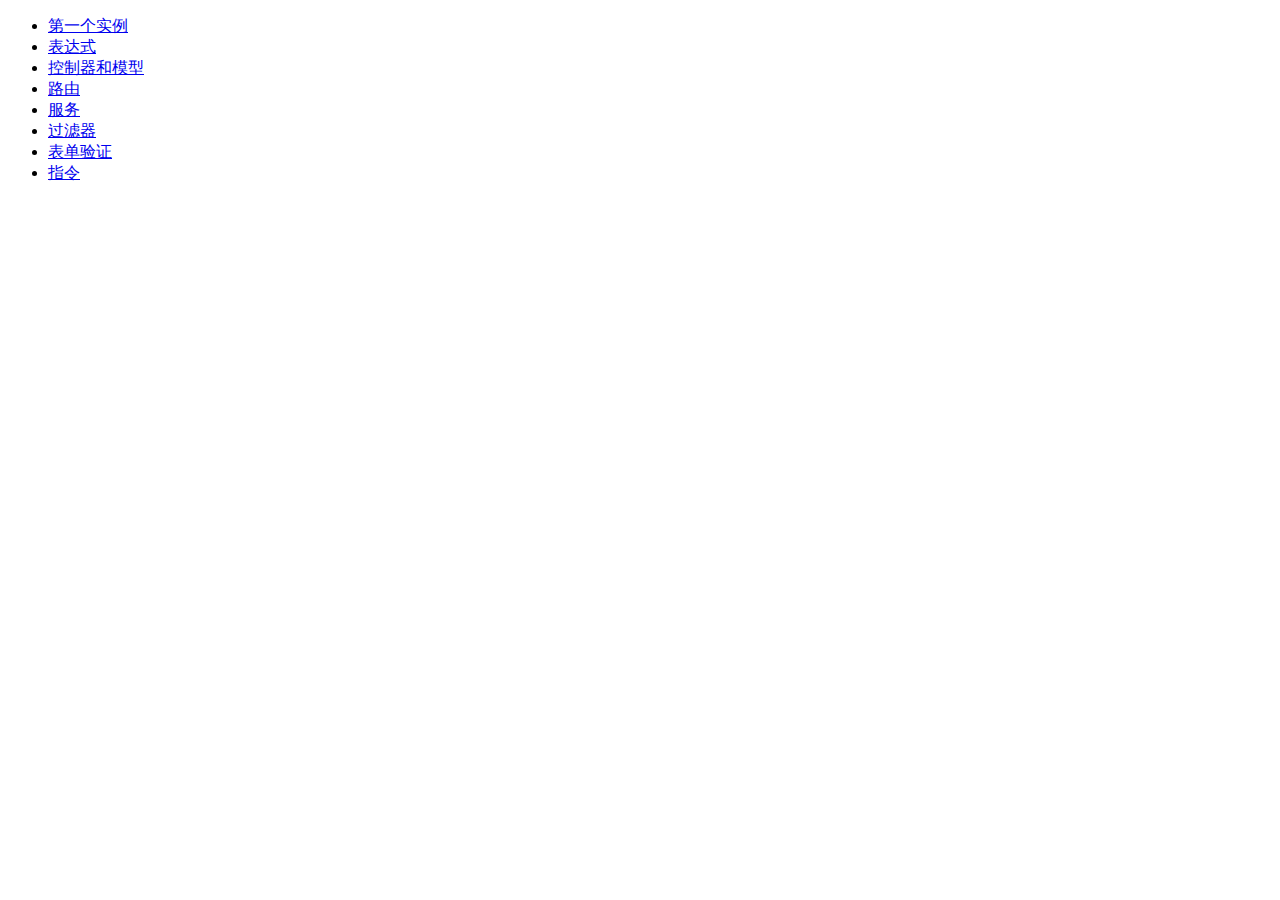
<file: index.html>
<!DOCTYPE html>
<html xmlns=http://www.w3.org/1999/xhtml>
<head>
<meta http-equiv="Content-Type" content="text/html; charset=UTF-8"/>
	<title>demo</title>
</head>
<body>
<ul>
	<li><a href="./test.html">第一个实例</a></li>
	<li><a href="./expression.html">表达式</a></li>
	<li><a href="./mc.html">控制器和模型</a></li>
	<li><a href="./route.html">路由</a></li>
	<li><a href="./service.html">服务</a></li>
	<li><a href="./filter.html">过滤器</a></li>
	<li><a href="./validate.html">表单验证</a></li>
	<li><a href="./directive.html">指令</a></li>
</ul>
</body>
</html>
</file>
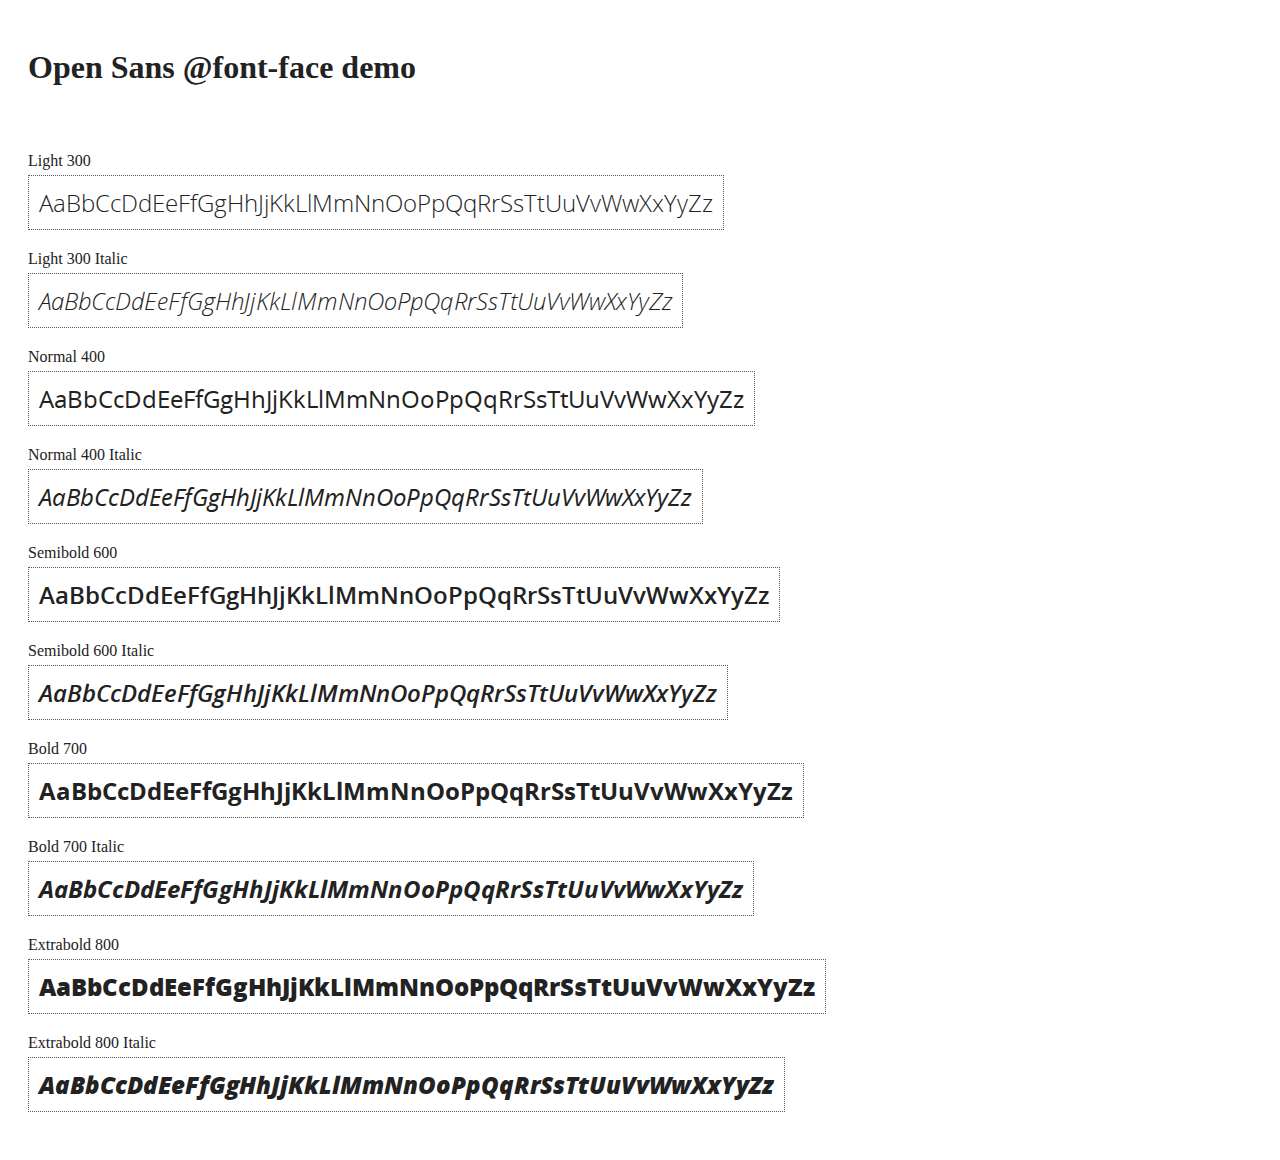
<file: angular-1.5.7/docs/components/open-sans-fontface-1.0.4/index.html>
<!DOCTYPE html>
<html>
	<head>
		<title>Open Sans @font-face demo</title>
		<meta charset="UTF-8" />
		<link rel="stylesheet" href="open-sans.css" type="text/css" />
		<style>
		body {
			padding: 20px;
			color: #222;
			background: #fff;
		}

		span { display: block; }

		.font-demo {
			display: inline-block;
			margin: 5px 0 20px;
			padding: 10px;
			border: 1px dotted #555;
			font-family: 'Open Sans';
			font-size: 24px;
		}
		</style>
	</head>
	<body>
		<h1>Open Sans @font-face demo</h1>
		<div style="margin-bottom:20px">
			<iframe src="http://ghbtns.com/github-btn.html?user=FontFaceKit&amp;repo=open-sans&amp;type=watch&amp;count=true"
					style="width:110px;height:20px;border:0"></iframe>
			<iframe src="http://ghbtns.com/github-btn.html?user=FontFaceKit&amp;repo=open-sans&amp;type=fork&amp;count=true"
					style="width:95px;height:20px;border:0"></iframe>
		</div>

		<span>Light 300</span>
		<div class="font-demo" style="font-weight:300">
			AaBbCcDdEeFfGgHhJjKkLlMmNnOoPpQqRrSsTtUuVvWwXxYyZz
		</div>

		<span>Light 300 Italic</span>
		<div class="font-demo" style="font-weight:300;font-style:italic">
			AaBbCcDdEeFfGgHhJjKkLlMmNnOoPpQqRrSsTtUuVvWwXxYyZz
		</div>

		<span>Normal 400</span>
		<div class="font-demo">
			AaBbCcDdEeFfGgHhJjKkLlMmNnOoPpQqRrSsTtUuVvWwXxYyZz
		</div>

		<span>Normal 400 Italic</span>
		<div class="font-demo" style="font-style:italic">
			AaBbCcDdEeFfGgHhJjKkLlMmNnOoPpQqRrSsTtUuVvWwXxYyZz
		</div>

		<span>Semibold 600</span>
		<div class="font-demo" style="font-weight:600">
			AaBbCcDdEeFfGgHhJjKkLlMmNnOoPpQqRrSsTtUuVvWwXxYyZz
		</div>

		<span>Semibold 600 Italic</span>
		<div class="font-demo" style="font-weight:600;font-style:italic">
			AaBbCcDdEeFfGgHhJjKkLlMmNnOoPpQqRrSsTtUuVvWwXxYyZz
		</div>

		<span>Bold 700</span>
		<div class="font-demo" style="font-weight:700">
			AaBbCcDdEeFfGgHhJjKkLlMmNnOoPpQqRrSsTtUuVvWwXxYyZz
		</div>

		<span>Bold 700 Italic</span>
		<div class="font-demo" style="font-weight:700;font-style:italic">
			AaBbCcDdEeFfGgHhJjKkLlMmNnOoPpQqRrSsTtUuVvWwXxYyZz
		</div>

		<span>Extrabold 800</span>
		<div class="font-demo" style="font-weight:800">
			AaBbCcDdEeFfGgHhJjKkLlMmNnOoPpQqRrSsTtUuVvWwXxYyZz
		</div>

		<span>Extrabold 800 Italic</span>
		<div class="font-demo" style="font-weight:800;font-style:italic">
			AaBbCcDdEeFfGgHhJjKkLlMmNnOoPpQqRrSsTtUuVvWwXxYyZz
		</div>
	</body>
</html>
</file>
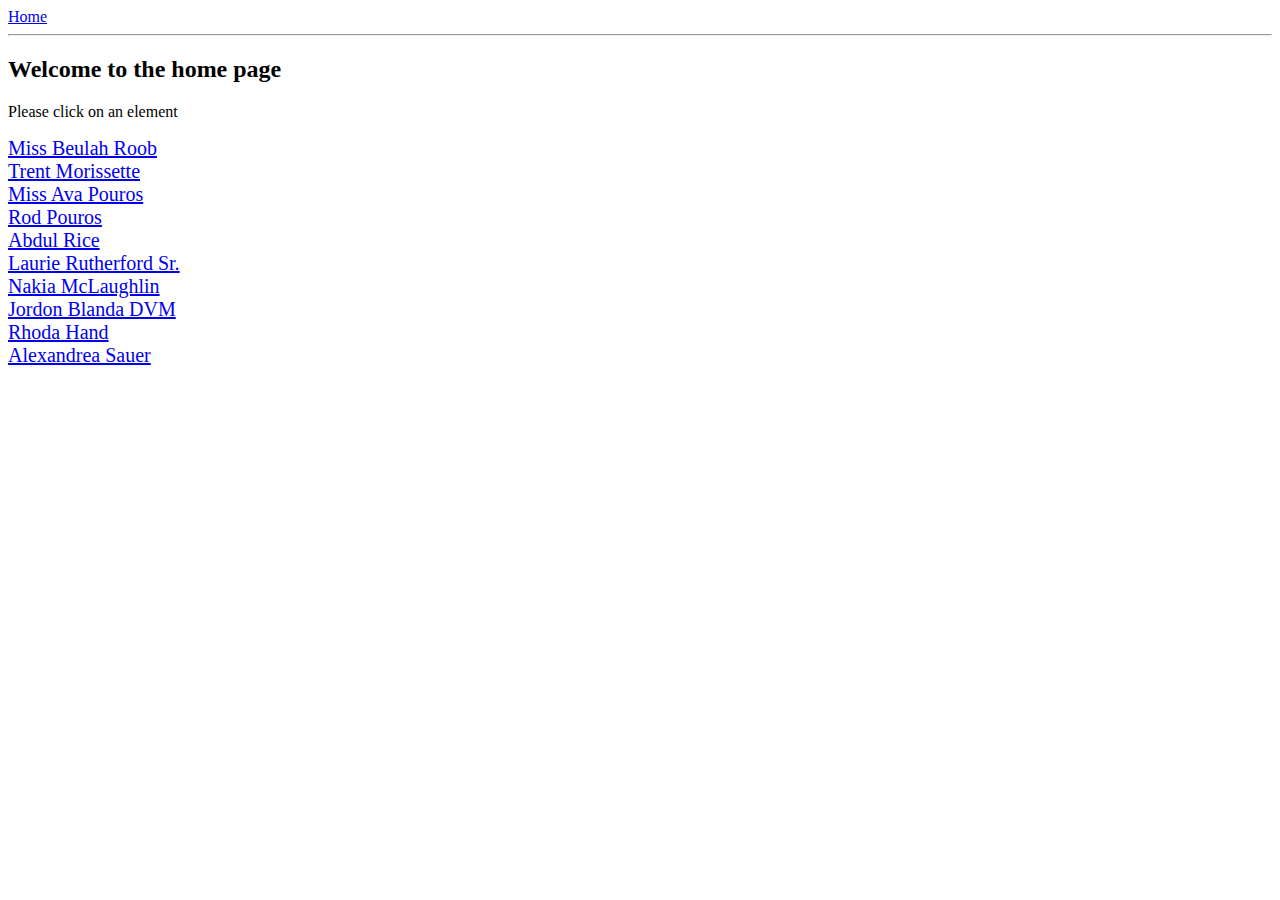
<file: angular-1.5.7/docs/examples/example-anchoringExample/index.html>
<!doctype html>
<html lang="en">
<head>
  <meta charset="UTF-8">
  <title>Example - example-anchoringExample</title>
  <link href="animations.css" rel="stylesheet" type="text/css">
  

  <script src="../../../angular.min.js"></script>
  <script src="../../../angular-animate.js"></script>
  <script src="../../../angular-route.js"></script>
  <script src="script.js"></script>
  

  
</head>
<body ng-app="anchoringExample">
  <a href="#/">Home</a>
<hr />
<div class="view-container">
  <div ng-view class="view"></div>
</div>
</body>
</html>
</file>
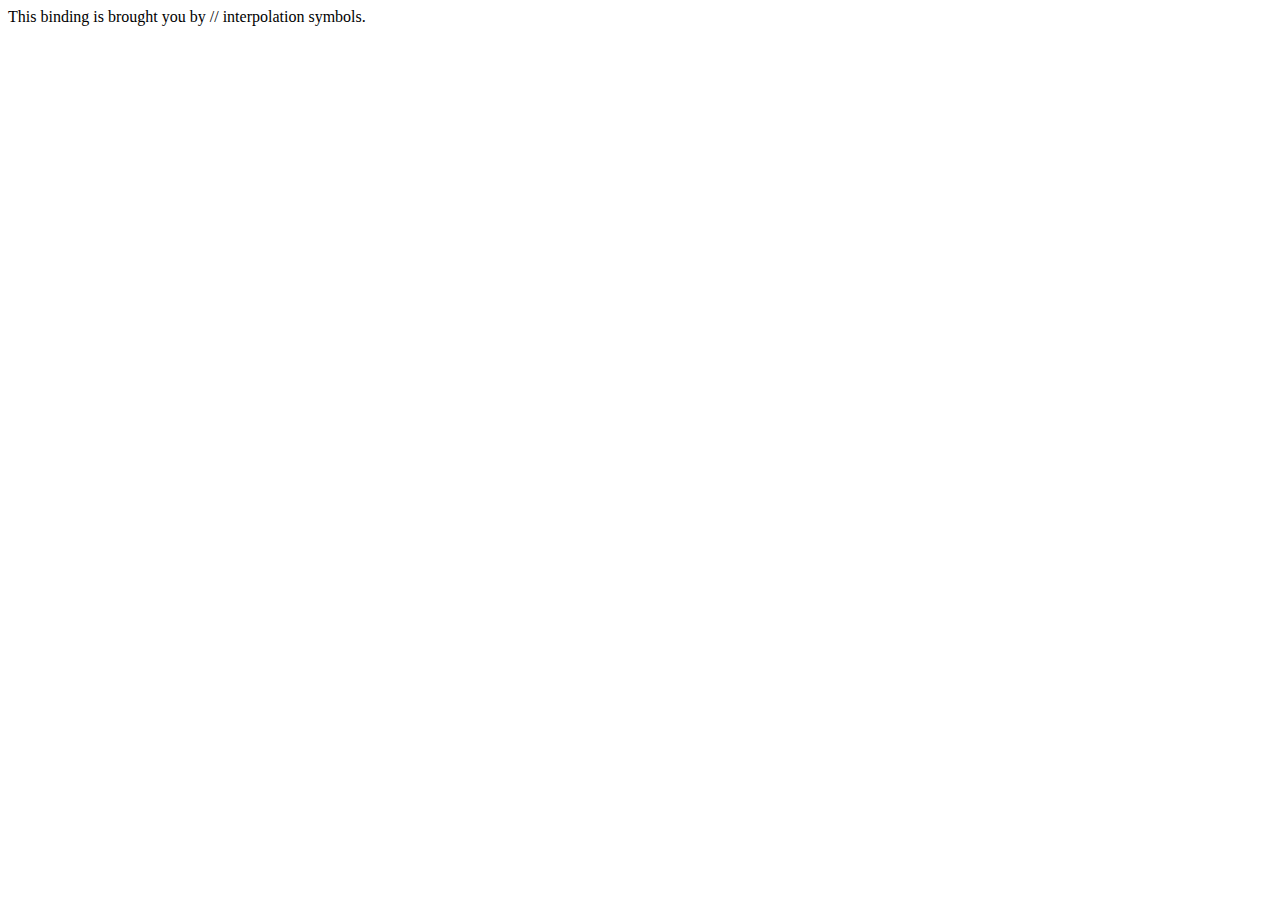
<file: angular-1.5.7/docs/examples/example-custom-interpolation-markup/index.html>
<!doctype html>
<html lang="en">
<head>
  <meta charset="UTF-8">
  <title>Example - example-custom-interpolation-markup</title>
  

  <script src="../../../angular.min.js"></script>
  

  
</head>
<body ng-app="customInterpolationApp">
  <script>
  var customInterpolationApp = angular.module('customInterpolationApp', []);

  customInterpolationApp.config(function($interpolateProvider) {
    $interpolateProvider.startSymbol('//');
    $interpolateProvider.endSymbol('//');
  });


  customInterpolationApp.controller('DemoController', function() {
      this.label = "This binding is brought you by // interpolation symbols.";
  });
</script>
<div ng-controller="DemoController as demo">
    //demo.label//
</div>
</body>
</html>
</file>
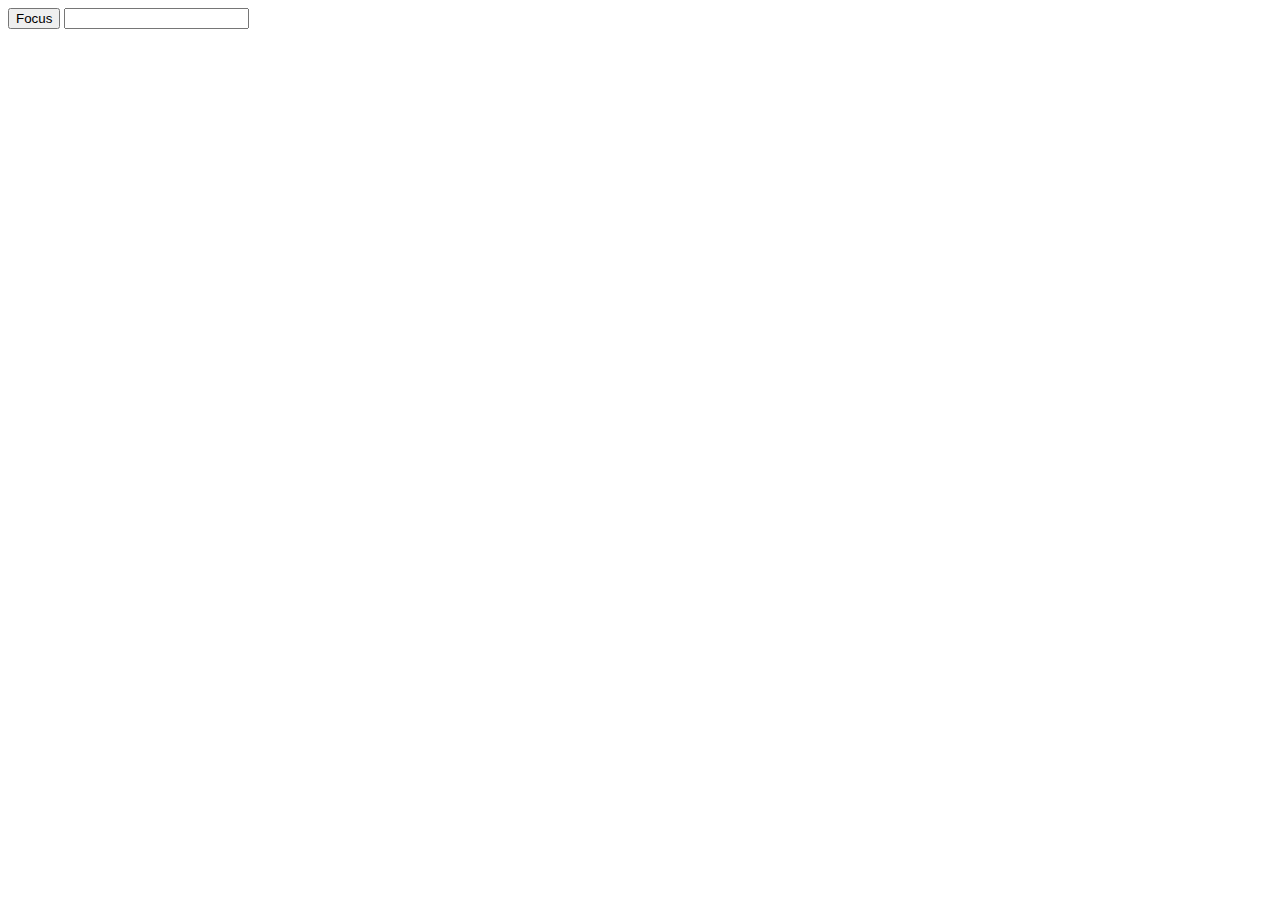
<file: angular-1.5.7/docs/examples/example-error-$rootScope-inprog/index.html>
<!doctype html>
<html lang="en">
<head>
  <meta charset="UTF-8">
  <title>Example - example-error-$rootScope-inprog</title>
  

  <script src="../../../angular.min.js"></script>
  <script src="app.js"></script>
  

  
</head>
<body ng-app="app">
  <button ng-click="focusInput = true">Focus</button>
<input ng-focus="count = count + 1" set-focus-if="focusInput" />
</body>
</html>
</file>
<file: angular-1.5.7/docs/components/open-sans-fontface-1.0.4/open-sans.css>
/* Open Sans @font-face kit */

/* BEGIN Light */
@font-face {
  font-family: 'Open Sans';
  src: url('fonts/Light/OpenSans-Light.eot');
  src: url('fonts/Light/OpenSans-Light.eot?#iefix') format('embedded-opentype'),
       url('fonts/Light/OpenSans-Light.woff') format('woff'),
       url('fonts/Light/OpenSans-Light.ttf') format('truetype'),
       url('fonts/Light/OpenSans-Light.svg#OpenSansLight') format('svg');
  font-weight: 300;
  font-style: normal;
}
/* END Light */

/* BEGIN Light Italic */
@font-face {
  font-family: 'Open Sans';
  src: url('fonts/LightItalic/OpenSans-LightItalic.eot');
  src: url('fonts/LightItalic/OpenSans-LightItalic.eot?#iefix') format('embedded-opentype'),
       url('fonts/LightItalic/OpenSans-LightItalic.woff') format('woff'),
       url('fonts/LightItalic/OpenSans-LightItalic.ttf') format('truetype'),
       url('fonts/LightItalic/OpenSans-LightItalic.svg#OpenSansLightItalic') format('svg');
  font-weight: 300;
  font-style: italic;
}
/* END Light Italic */

/* BEGIN Regular */
@font-face {
  font-family: 'Open Sans';
  src: url('fonts/Regular/OpenSans-Regular.eot');
  src: url('fonts/Regular/OpenSans-Regular.eot?#iefix') format('embedded-opentype'),
       url('fonts/Regular/OpenSans-Regular.woff') format('woff'),
       url('fonts/Regular/OpenSans-Regular.ttf') format('truetype'),
       url('fonts/Regular/OpenSans-Regular.svg#OpenSansRegular') format('svg');
  font-weight: normal;
  font-style: normal;
}
/* END Regular */

/* BEGIN Italic */
@font-face {
  font-family: 'Open Sans';
  src: url('fonts/Italic/OpenSans-Italic.eot');
  src: url('fonts/Italic/OpenSans-Italic.eot?#iefix') format('embedded-opentype'),
       url('fonts/Italic/OpenSans-Italic.woff') format('woff'),
       url('fonts/Italic/OpenSans-Italic.ttf') format('truetype'),
       url('fonts/Italic/OpenSans-Italic.svg#OpenSansItalic') format('svg');
  font-weight: normal;
  font-style: italic;
}
/* END Italic */

/* BEGIN Semibold */
@font-face {
  font-family: 'Open Sans';
  src: url('fonts/Semibold/OpenSans-Semibold.eot');
  src: url('fonts/Semibold/OpenSans-Semibold.eot?#iefix') format('embedded-opentype'),
       url('fonts/Semibold/OpenSans-Semibold.woff') format('woff'),
       url('fonts/Semibold/OpenSans-Semibold.ttf') format('truetype'),
       url('fonts/Semibold/OpenSans-Semibold.svg#OpenSansSemibold') format('svg');
  font-weight: 600;
  font-style: normal;
}
/* END Semibold */

/* BEGIN Semibold Italic */
@font-face {
  font-family: 'Open Sans';
  src: url('fonts/SemiboldItalic/OpenSans-SemiboldItalic.eot');
  src: url('fonts/SemiboldItalic/OpenSans-SemiboldItalic.eot?#iefix') format('embedded-opentype'),
       url('fonts/SemiboldItalic/OpenSans-SemiboldItalic.woff') format('woff'),
       url('fonts/SemiboldItalic/OpenSans-SemiboldItalic.ttf') format('truetype'),
       url('fonts/SemiboldItalic/OpenSans-SemiboldItalic.svg#OpenSansSemiboldItalic') format('svg');
  font-weight: 600;
  font-style: italic;
}
/* END Semibold Italic */

/* BEGIN Bold */
@font-face {
  font-family: 'Open Sans';
  src: url('fonts/Bold/OpenSans-Bold.eot');
  src: url('fonts/Bold/OpenSans-Bold.eot?#iefix') format('embedded-opentype'),
       url('fonts/Bold/OpenSans-Bold.woff') format('woff'),
       url('fonts/Bold/OpenSans-Bold.ttf') format('truetype'),
       url('fonts/Bold/OpenSans-Bold.svg#OpenSansBold') format('svg');
  font-weight: bold;
  font-style: normal;
}
/* END Bold */

/* BEGIN Bold Italic */
@font-face {
  font-family: 'Open Sans';
  src: url('fonts/BoldItalic/OpenSans-BoldItalic.eot');
  src: url('fonts/BoldItalic/OpenSans-BoldItalic.eot?#iefix') format('embedded-opentype'),
       url('fonts/BoldItalic/OpenSans-BoldItalic.woff') format('woff'),
       url('fonts/BoldItalic/OpenSans-BoldItalic.ttf') format('truetype'),
       url('fonts/BoldItalic/OpenSans-BoldItalic.svg#OpenSansBoldItalic') format('svg');
  font-weight: bold;
  font-style: italic;
}
/* END Bold Italic */

/* BEGIN Extrabold */
@font-face {
  font-family: 'Open Sans';
  src: url('fonts/ExtraBold/OpenSans-ExtraBold.eot');
  src: url('fonts/ExtraBold/OpenSans-ExtraBold.eot?#iefix') format('embedded-opentype'),
       url('fonts/ExtraBold/OpenSans-ExtraBold.woff') format('woff'),
       url('fonts/ExtraBold/OpenSans-ExtraBold.ttf') format('truetype'),
       url('fonts/ExtraBold/OpenSans-ExtraBold.svg#OpenSansExtrabold') format('svg');
  font-weight: 800;
  font-style: normal;
}
/* END Extrabold */

/* BEGIN Extrabold Italic */
@font-face {
  font-family: 'Open Sans';
  src: url('fonts/ExtraBoldItalic/OpenSans-ExtraBoldItalic.eot');
  src: url('fonts/ExtraBoldItalic/OpenSans-ExtraBoldItalic.eot?#iefix') format('embedded-opentype'),
       url('fonts/ExtraBoldItalic/OpenSans-ExtraBoldItalic.woff') format('woff'),
       url('fonts/ExtraBoldItalic/OpenSans-ExtraBoldItalic.ttf') format('truetype'),
       url('fonts/ExtraBoldItalic/OpenSans-ExtraBoldItalic.svg#OpenSansExtraboldItalic') format('svg');
  font-weight: 800;
  font-style: italic;
}
/* END Extrabold Italic */
</file>
<file: angular-1.5.7/docs/examples/example-anchoringExample/animations.css>
.record {
  display:block;
  font-size:20px;
}
.profile {
  background:black;
  color:white;
  font-size:100px;
}
.view-container {
  position:relative;
}
.view-container > .view.ng-animate {
  position:absolute;
  top:0;
  left:0;
  width:100%;
  min-height:500px;
}
.view.ng-enter, .view.ng-leave,
.record.ng-anchor {
  transition:0.5s linear all;
}
.view.ng-enter {
  transform:translateX(100%);
}
.view.ng-enter.ng-enter-active, .view.ng-leave {
  transform:translateX(0%);
}
.view.ng-leave.ng-leave-active {
  transform:translateX(-100%);
}
.record.ng-anchor-out {
  background:red;
}
</file>
